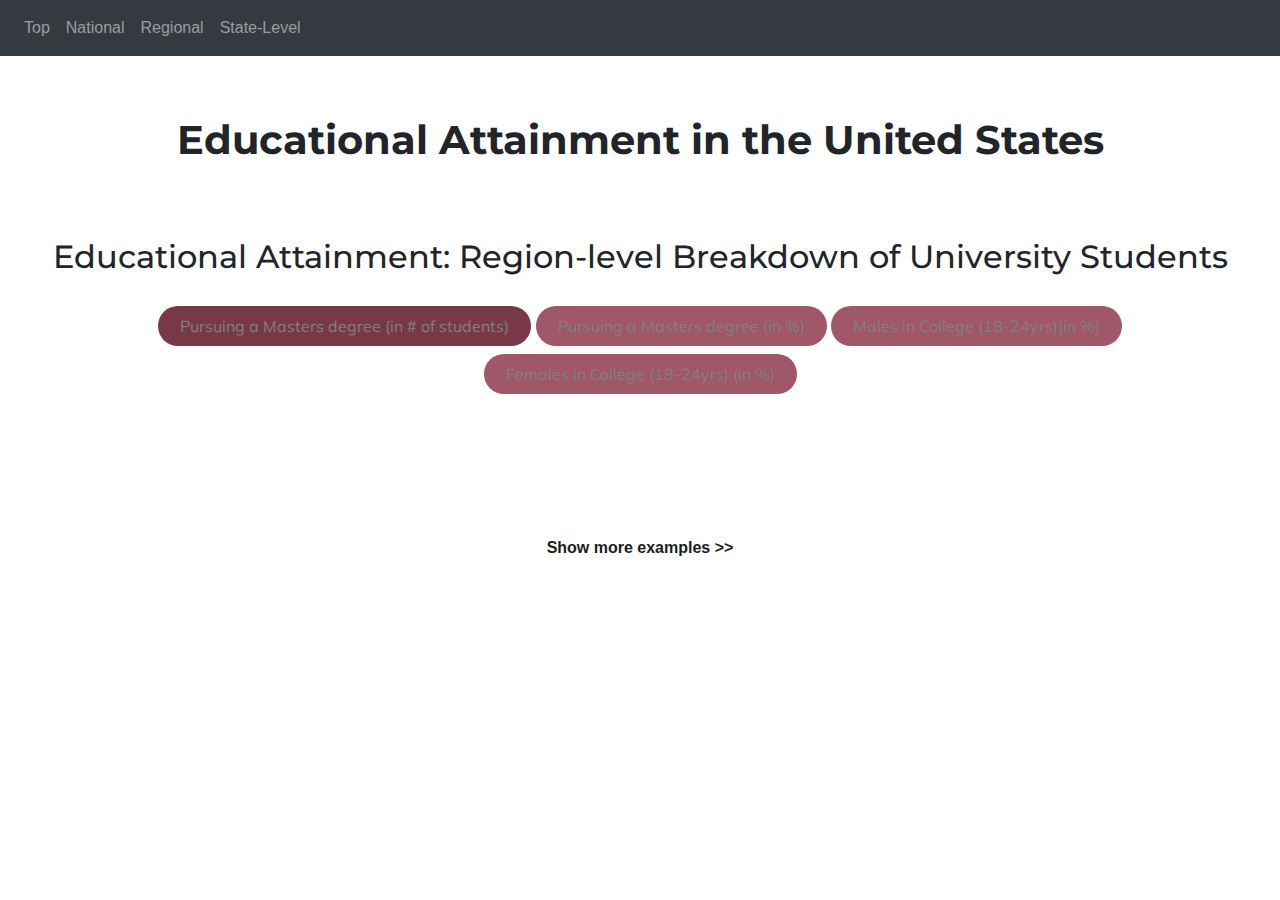
<file: index.html>
<!DOCTYPE html>
<html lang="en">

<head>
    <meta charset="UTF-8">
	<meta name="viewport" content="width=device-width, initial-scale=1.0">
    <title>Educational Attainment in the United States</title>
    <link href="assets/stylesheets/style.css" rel="stylesheet"/>
    <link href="https://fonts.googleapis.com/css?family=Muli" rel="stylesheet">
    <link href="https://fonts.googleapis.com/css?family=Montserrat" rel="stylesheet">
	<!--INCLUDE BOOTSTRAP 4-->
	<!-- jQuery library -->
	<script src="https://ajax.googleapis.com/ajax/libs/jquery/3.3.1/jquery.min.js"></script>
	
	<!-- Latest compiled and minified CSS -->
	<link rel="stylesheet" href="https://maxcdn.bootstrapcdn.com/bootstrap/4.1.3/css/bootstrap.min.css">

	<!-- Popper JS -->
	<script src="https://cdnjs.cloudflare.com/ajax/libs/popper.js/1.14.3/umd/popper.min.js"></script>

	<!-- Latest compiled JavaScript -->
	<script src="https://maxcdn.bootstrapcdn.com/bootstrap/4.1.3/js/bootstrap.min.js"></script>

</head>
  <header>
		<nav class="navbar navbar-expand-md bg-dark navbar-dark sticky-top">
			<!-- Toggler/collapsibe Button -->
			<button class="navbar-toggler" type="button" data-toggle="collapse" data-target="#collapsibleNavbar">
				<span class="navbar-toggler-icon"></span>
			</button>

			<!-- Navbar links -->
			<div class="collapse navbar-collapse" id="collapsibleNavbar">
				<ul class="navbar-nav">
					<li class="nav-item" onmouseover="PlaySound('mySound')"onmouseout="StopSound('mySound')">
						<a class="nav-link" href="#top">Top</a>
					</li>
					<li class="nav-item" onclick="showFirstChart()" onmouseover="PlaySound('mySound')"onmouseout="StopSound('mySound')">
						<a class="nav-link" href="#national">National</a>
					</li>
					<li class="nav-item" onclick="showSecondChart()" onmouseover="PlaySound('mySound')"onmouseout="StopSound('mySound')">
						<a class="nav-link" href="#regional">Regional</a>
					</li>
					<li class="nav-item" onclick="showThirdChart()" onmouseover="PlaySound('mySound')"onmouseout="StopSound('mySound')">
						<a class="nav-link" href="#state">State-Level</a>
					</li>
				</ul>
			</div> 
		</nav>
	
	<script>
		$('.navbar-nav>li>a').on('click', function(){
			$('.navbar-collapse').collapse('hide');
		});
		</script>
		<audio id='mySound' src="assets/sounds/mouse hover sound.mp3"/>
	<script>
	function PlaySound(soundobj) {
			var thissound=document.getElementById(soundobj);
			thissound.play();
	}

	function StopSound(soundobj) {
			var thissound=document.getElementById(soundobj);
			thissound.pause();
			thissound.currentTime = 0;
	}	
	</script>
    </header>
<body>
    			<h1 class="title" id="tts">Educational Attainment in the United States</h1>
	<script>
		document.getElementById("tts").onmouseover = function() {mouseOver()};
		document.getElementById("tts").onmouseout = function() {mouseOut()};
		function mouseOver(){
			speak('Educational Attainment in the United States');
		}
		function mouseOut(){
			window.speechSynthesis.cancel();
		}
	</script>
	

	
	<p><br></p>
<div id="chrt1" style="display:none;">
    <h2 class="subtitle" id="tts1">Nation-Wide Education Level of Population in Schooling</h2>
	<script>
			document.getElementById("tts1").onmouseover = function() {mouseOver1()};
			document.getElementById("tts1").onmouseout = function() {mouseOut1()};
			function mouseOver1(){
				speak('Nation-Wide Education Level of Population in Schooling');
			}
			function mouseOut1(){
				window.speechSynthesis.cancel();
			}
	</script>
    		<svg id="pie-chart" width="960" height="450"></svg><a name="regional"></a>
    <p><br><br><br></p>
</div>
<div id="chrt2" style="display:block;">
    <h2 class="subtitle" id="tts2">Educational Attainment: Region-level Breakdown of University Students</h2>
	<script>
			document.getElementById("tts2").onmouseover = function() {mouseOver2()};
			document.getElementById("tts2").onmouseout = function() {mouseOut2()};
			function mouseOver2(){
				speak('Educational Attainment: Region-level Breakdown of University Students');
			}
			function mouseOut2(){
				window.speechSynthesis.cancel();
			}
	</script>
	
    <form id="tree-form">
        <div class="radio-toolbar">
            <input type="radio" id="mode1" name="treeSum" value="number" checked>
            <label for="mode1" id="tts3">Pursuing a Masters degree (in # of students)</label>
		<script>
			document.getElementById("tts3").onmouseover = function() {mouseOver3()};
			document.getElementById("tts3").onmouseout = function() {mouseOut3()};
			function mouseOver3(){
				speak('Pursuing a Masters degree (in number of students)');
			}
			function mouseOut3(){
				window.speechSynthesis.cancel();
			}
		</script>
            <input type="radio" id="mode2" name="treeSum" value="percent">
            <label for="mode2" id="tts4">Pursuing a Masters degree (in %)</label>
		<script>
			document.getElementById("tts4").onmouseover = function() {mouseOver4()};
			document.getElementById("tts4").onmouseout = function() {mouseOut4()};
			function mouseOver4(){
				speak('Pursuing a Masters degree (in %)');
			}
			function mouseOut4(){
				window.speechSynthesis.cancel();
			}
		</script>
            <input type="radio" id="mode3" name="treeSum" value="male">
            <label for="mode3" id="tts5">Males in College (18-24yrs)(in %)</label>
		<script>
			document.getElementById("tts5").onmouseover = function() {mouseOver5()};
			document.getElementById("tts5").onmouseout = function() {mouseOut5()};
			function mouseOver5(){
				speak('Males in College (18 to 24 years old)(in %)');
			}
			function mouseOut5(){
				window.speechSynthesis.cancel();
			}
		</script>
            <input type="radio" id="mode4" name="treeSum" value="femal">
            <label for="mode4" id="tts6">Females in College (18-24yrs) (in %)</label>
		<script>
			document.getElementById("tts6").onmouseover = function() {mouseOver6()};
			document.getElementById("tts6").onmouseout = function() {mouseOut6()};
			function mouseOver6(){
				speak('Females in College (18 to 24 years old) (in %)');
			}
			function mouseOut6(){
				window.speechSynthesis.cancel();
			}
		</script>
        </div>
    </form>
	<p></p>
    <div id="chart"></div>
	<a name="state"></a>
    <p><br><br></p>
</div>
<div id="chrt3" style="display:none;">
    <h2 class="subtitle" id="tts7">Education Level of Population in Schooling: State-level Breakdown</h2>
	<script>
		document.getElementById("tts7").onmouseover = function() {mouseOver7()};
		document.getElementById("tts7").onmouseout = function() {mouseOut7()};
		function mouseOver7(){
			speak('Education Level of Population in Schooling: State-level Breakdown');
		}
		function mouseOut7(){
			window.speechSynthesis.cancel();
		}
	</script>
    <form id="stack-form">
        <div class="radio-toolbar">
            <input type="radio" id="radio1" name="mode" value="bypercent" checked>
            <label for="radio1" id="tts8">Students (in %)</label>
		<script>
			document.getElementById("tts8").onmouseover = function() {mouseOver8()};
			document.getElementById("tts8").onmouseout = function() {mouseOut8()};
			function mouseOver8(){
				speak('Students (in %)');
			}
			function mouseOut8(){
				window.speechSynthesis.cancel();
			}
		</script>
            <input type="radio" id="radio2" name="mode" value="bycount">
            <label for="radio2" id="tts9">Students (in number of people)</label>
		<script>
			document.getElementById("tts9").onmouseover = function() {mouseOver9()};
			document.getElementById("tts9").onmouseout = function() {mouseOut9()};
			function mouseOver9(){
				speak('Students (in number of people)');
			}
			function mouseOut9(){
				window.speechSynthesis.cancel();
			}
		</script>
    </div>
    </form>
    <div>
        <svg id="stacked-bar-chart"></svg>
    </div>
</div>
	<div class="container">
		<p style="text-align: center; font-weight: bold; fort-size: 80px;">
			<a style="text-decoration: none; color: #1c1e21;" href="index2.html">Show more examples >></a>
		</p>
	</div>
	
	
<script src="https://d3js.org/d3.v4.min.js"></script>
<script src='http://cdnjs.cloudflare.com/ajax/libs/jquery/2.1.3/jquery.min.js'></script>
<script src="assets/scripts/script_1.js"></script>
<script src="assets/scripts/script_2.js"></script>
<script src="assets/scripts/script_3.js"></script>
<script>
    $( document ).ready(function() {
      $(window).scroll(function(){
        if ($(window).scrollTop() >= 300) {
           $('nav').addClass('fixed-header');
        }
        else {
           $('nav').removeClass('fixed-header');
        }
    });
});

/* scrollTop() >= 240
   Should be equal the the height of the header
 */
</script>

<script>
	function speak (message) {
	  var msg = new SpeechSynthesisUtterance(message)
	  var voices = window.speechSynthesis.getVoices()
	  msg.voice = voices[0]
	  window.speechSynthesis.speak(msg)
	}
</script>
	
<script>
	function showFirstChart() {
	  var x = document.getElementById("chrt1");
	  var y = document.getElementById("chrt2");
	  var z = document.getElementById("chrt3");
	    x.style.display = "block";
	    y.style.display = "none";
	    z.style.display = "none";
	}
	
	function showSecondChart() {
	  var x = document.getElementById("chrt1");
	  var y = document.getElementById("chrt2");
	  var z = document.getElementById("chrt3");
	    x.style.display = "none";
	    y.style.display = "block";
	    z.style.display = "none";
	}
	
	function showThirdChart() {
	  var x = document.getElementById("chrt1");
	  var y = document.getElementById("chrt2");
	  var z = document.getElementById("chrt3");
	    x.style.display = "none";
	    y.style.display = "none";
	    z.style.display = "block";
	}
</script>
	
</body>
</html>
</file>
<file: assets/stylesheets/style.css>
/* Stores all CSS variable */
:root {
    --dark-gray: #212323;
    --dark-purple: #190f27;
    --transluscent-dark-purple: rgba(25, 15, 39, 0.87);
    --light-purple: #5a4570;
    --mid-gray: #989898;
    --light-gray: #dededd;
    --cream : #dbd7cf;
    --white: #ffffff;
    --transluscent-white: rgba(255, 255, 255, 0.8);
    --body-text-color: rgba(35,31,32, 0.87);
    --heading-font: "Gill Sans", "Helvetica Neue", Helvetica, Arial, sans-serif;
    --heading-weight: 700;
    --body-font: ;
    --body-font-italic: ;
    --code-font: ;
}

* {
	box-sizing: border-box;
	-webkit-box-sizing: border-box;
	-moz-box-sizing: border-box;
	-ms-box-sizing: border-box;
}

/*
header {
  height:36px;
  z-index:10;
}

header h1 {
  position: absolute;
  top: 72px; 
  left: 50px;
  color: #fff;
}

.fixed-header {
  position: fixed;
  top:0; left:0;
  width: 100%; 
}

nav {
  width:100%;
  height:60px;
  background: #292f36;
  postion:fixed;
  z-index:10;
}

nav ul { 
  list-style-type: none;
  margin: 0 auto;
  padding-left:0;
  text-align:right;
  width: 960px; 
  max-width: 100%;
}

nav ul li { 
  display: inline-block; 
  line-height: 60px;
  margin-left: 10px;
}
nav ul li a {
  text-decoration: none; 
  color: #a9abae;
}

.navbar-nav{
	margin-left: auto;
	margin-right: auto;
}*/	

body {
    font-size: 14px;
    font-family: "Muli", "Gill Sans", "Helvetica Neue", Helvetica, Arial, sans-serif;
}

text{
    font-family: "Muli", "Gill Sans", "Helvetica Neue", Helvetica, Arial, sans-serif !IMPORTANT;
}

label{
  font-family: "Muli", "Gill Sans", "Helvetica Neue", Helvetica, Arial, sans-serif !IMPORTANT;
     border-radius: 30px !IMPORTANT;
}

.radio-toolbar input[type="radio"] {
  display: none;
    
}

.radio-toolbar label {

  display: inline-block;
  background-color: #a05769;
  padding: 8px 22px;
  font-family: "Muli";
  font-size: 16px;
  cursor: pointer;
	color: grey;
}

.radio-toolbar input[type="radio"]:checked+label {
  background-color: #793848;
}



a, a:visited, a:hover {
	text-decoration: none;
}

textarea, input {
    font-family: "Muli", "Gill Sans", "Helvetica Neue", Helvetica, Arial, sans-serif;
	-webkit-transition: border .5s ease-in-out;
  transition: border .5s ease-in-out;
}

textarea:focus, input:focus {
	border-color: none;
}

textarea:focus, input:focus, button:focus, button {
    outline: blue;
}

button {
	border: none;
}

.arc text {
  font: 10px sans-serif;
/*    color: #ffffff;*/
	text-anchor: middle;
}
.arc path {
  stroke: #fff;
}

rect.bordered {
    stroke: white;
    stroke-width: 1px;
}

text.axis {
    fill: #000;
    font-family:
}

.axis path,
.axis line {
    fill: none;
    stroke: #000;
    shape-rendering: crispEdges;
}

.bar {
    fill: steelblue;
}

.x.axis path {
    display: none;
}

.legend line {
    stroke: #000;
    shape-rendering: crispEdges;
}

/*Styling for the lines connecting the labels to the slices*/
polyline{
    opacity: .3;
    stroke: black;
    stroke-width: 2px;
    fill: none;
}

/* Make the percentage on the text labels bold*/
.labelName tspan {
    font-style: normal;
    font-weight: 700;
}

/* In biology we generally italicise species names. */
.labelName {
    font-size: 0.9em;
    font-style: italic;
}

#pie-chart {
    display: block;
    margin: 0 auto;
}

#treemap {
    display: block;
    margin: 0 auto;
}

#stacked-bar-chart {
    display: block;
    margin: 0 auto;
}

.paragraph {
    width: 800px;
    display: block;
    margin: 0 auto;
    font-size: 1.25em;
    font-weight: 400;
    line-height: 1.5em;
    color: rgba(0, 0, 0, 0.87);
    margin-bottom: 20px;
}

.title {
    text-align: center;
    font-family: 'Montserrat', sans-serif;
    font-weight: 700;
    margin: 60px 0 0 0;
}

.subtitle{
    text-align: center;
    font-family: 'Montserrat', sans-serif;
    font-weight: 500;
    margin: 50px 0 30px 0;
}

.personnel {
    text-align: center;
    margin: 30px 0;
    margin-bottom: 60px;
}

form {
    text-align: center;
    margin-top: 30px;
}

#tree-form {

}

#stack-form {
}

.tree-text {
    fill: white;
    font-size: 1em;
    font-weight: 100;
}


    #chart {
	  max-width: 100%;
	  overflow:auto;
    margin: 50px;
        margin-top: 20px;
	}
	text {
	  pointer-events: none;
	}
	.grandparent text {
	  font-weight: bold;
	}
	rect {
	  stroke: #fff;
	  stroke-width: 1px;
	}
	rect.parent,
	.grandparent rect {
	  stroke-width: 3px;
	}
	.grandparent:hover rect {
	  fill: #FF9B42;
	}
	.children rect.parent,
	.grandparent rect {
	  cursor: pointer;
	}

    .children text.parent,
	.grandparent text {
	  fill: #fff;
	}
	.children rect.child {
        transition: stroke-width 0.2s;
	}
	.children rect.parent {
        fill: none;
	}
	.children:hover rect.child {
	   stroke-width: 3px;
        transition: stroke-width 0.2s;
	}

	.legend {
	  margin-bottom:8px !important;
	}
	.legend rect {
	  stroke-width: 0px;
	}
	.legend text {
	  text-anchor: middle;
	  pointer-events: auto;
	  font-size: 13px;
	  font-family: sans-serif;
	  fill: black;
	}
	.form-group {
	    text-align:left;
	}
	.textdiv {
	    font-size: 14px;
	    padding: 7px;
	    cursor: pointer;
	    overflow:none;
	}
	.textdiv .title {
	    font-size: 16px !important;
	    font-weight: bold;
	    margin-top: 8px;
	}
	.textdiv p{
        text-align: center;
	    line-height: 13px;
	    margin:0 0 4px !important;
	    padding:0px;
	    font-size:12px !important;
	}
    
    .extra {
        text-align: center;
	    line-height: 13px;
	    margin:0 0 4px !important;
	    padding:0px;
	    font-size:8px !important;
        color: #0FA3B1;
    }
</file>
